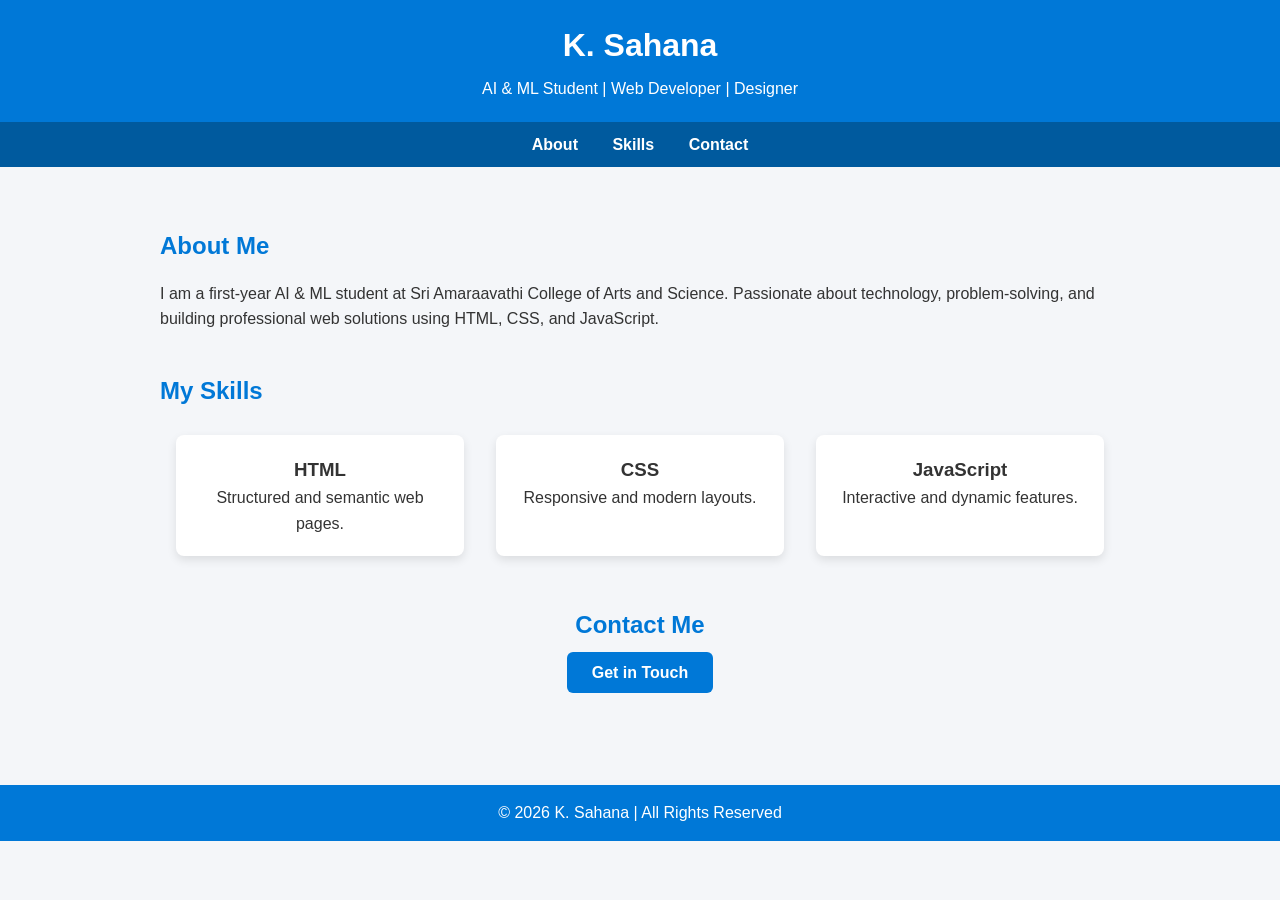
<file: index.html>
<!DOCTYPE html>
<html lang="en">
<head>
  <meta charset="UTF-8">
  <title>My Portfolio</title>
  <style>
    * {
      margin: 0;
      padding: 0;
      box-sizing: border-box;
    }

    body {
      font-family: 'Segoe UI', sans-serif;
      background: #f4f6f9;
      color: #333;
      line-height: 1.6;
    }

    header {
      background: #0078d7;
      color: #fff;
      padding: 20px;
      text-align: center;
    }

    header h1 {
      font-size: 32px;
      margin-bottom: 5px;
    }

    header p {
      font-size: 16px;
    }

    nav {
      background: #005a9e;
      padding: 10px;
      text-align: center;
    }

    nav a {
      color: #fff;
      text-decoration: none;
      margin: 0 15px;
      font-weight: bold;
    }

    nav a:hover {
      text-decoration: underline;
    }

    .container {
      max-width: 1000px;
      margin: 40px auto;
      padding: 20px;
    }

    section {
      margin-bottom: 40px;
    }

    h2 {
      color: #0078d7;
      margin-bottom: 15px;
    }

    .skills {
      display: flex;
      justify-content: space-around;
      flex-wrap: wrap;
    }

    .skill {
      background: #fff;
      border-radius: 8px;
      box-shadow: 0 4px 10px rgba(0,0,0,0.1);
      width: 30%;
      padding: 20px;
      margin: 10px;
      text-align: center;
      transition: transform 0.3s ease;
    }

    .skill:hover {
      transform: translateY(-8px);
      background: #eaf4ff;
    }

    .contact {
      text-align: center;
    }

    .btn {
      background: #0078d7;
      color: #fff;
      padding: 12px 25px;
      border-radius: 6px;
      text-decoration: none;
      font-weight: bold;
      transition: background 0.3s ease;
    }

    .btn:hover {
      background: #005a9e;
    }

    footer {
      background: #0078d7;
      color: #fff;
      text-align: center;
      padding: 15px;
      margin-top: 30px;
    }
  </style>
</head>
<body>
  <header>
    <h1>K. Sahana</h1>
    <p>AI & ML Student | Web Developer | Designer</p>
  </header>

  <nav>
    <a href="#about">About</a>
    <a href="#skills">Skills</a>
    <a href="#contact">Contact</a>
  </nav>

  <div class="container">
    <section id="about">
      <h2>About Me</h2>
      <p>I am a first-year AI & ML student at Sri Amaraavathi College of Arts and Science. Passionate about technology, problem-solving, and building professional web solutions using HTML, CSS, and JavaScript.</p>
    </section>

    <section id="skills">
      <h2>My Skills</h2>
      <div class="skills">
        <div class="skill">
          <h3>HTML</h3>
          <p>Structured and semantic web pages.</p>
        </div>
        <div class="skill">
          <h3>CSS</h3>
          <p>Responsive and modern layouts.</p>
        </div>
        <div class="skill">
          <h3>JavaScript</h3>
          <p>Interactive and dynamic features.</p>
        </div>
      </div>
    </section>

    <section id="contact" class="contact">
      <h2>Contact Me</h2>
      <a href="#" class="btn" onclick="showMessage()">Get in Touch</a>
    </section>
  </div>

  <footer>
    <p>&copy; 2026 K. Sahana | All Rights Reserved</p>
  </footer>

  <script>
    function showMessage() {
      alert("Thank you for reaching out! Let's connect.");
    }
  </script>
</body>
</html>
</file>
